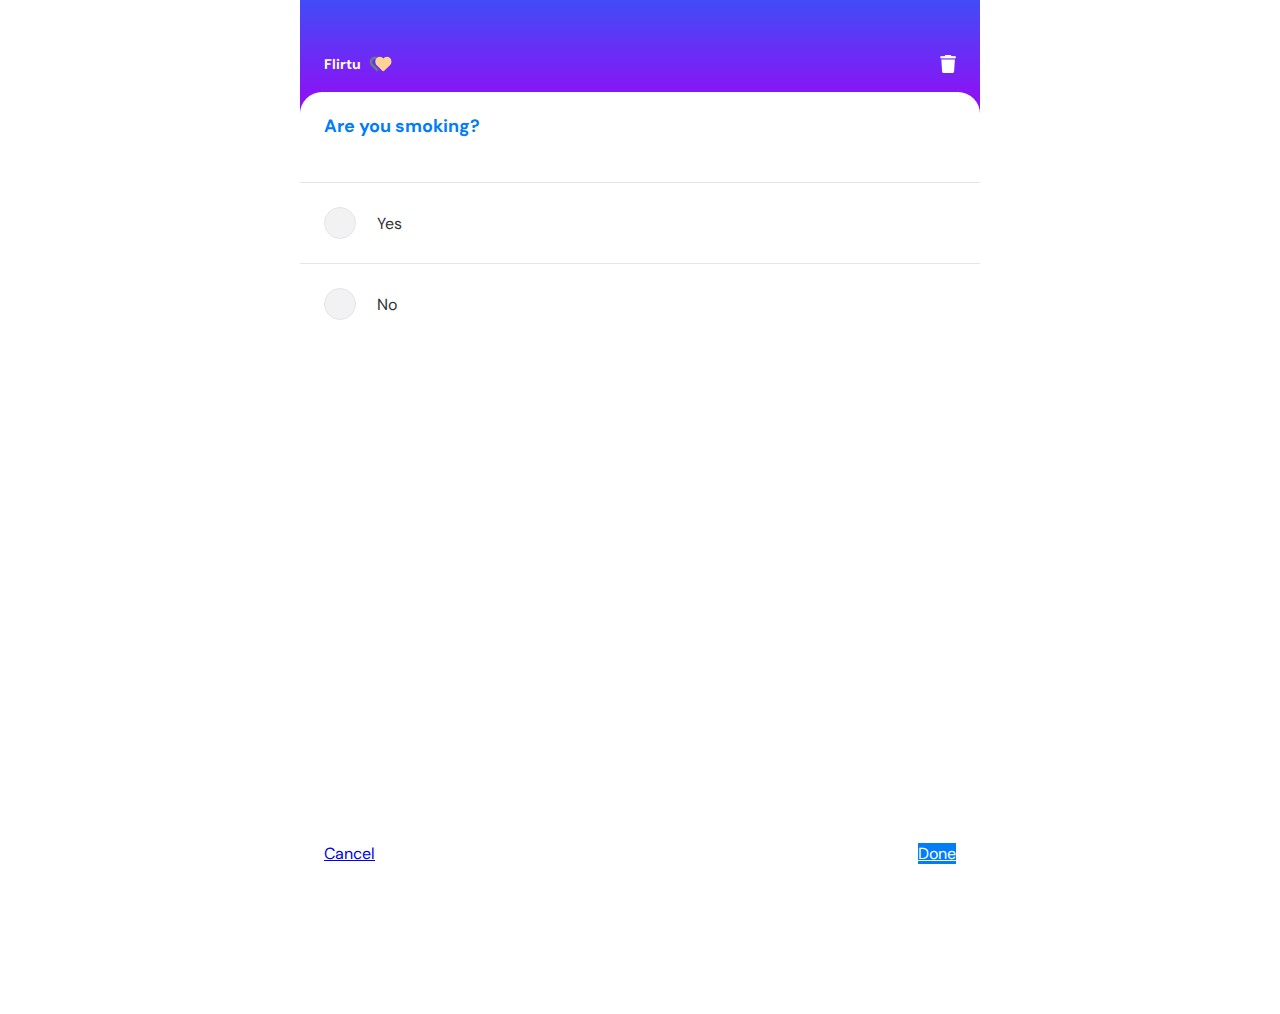
<file: app/edit-answer1.html>
<!DOCTYPE html>
<html lang="en">
<head>
	<meta charset="utf-8">
    <meta name="viewport" content="width=device-width, initial-scale=1">
	<meta http-equiv="X-UA-Compatible" content="ie=edge">
	<meta name="description" content="Dating in telegram">
	<title>Flirtu</title>
	<link href="https://fonts.googleapis.com/css2?family=DM+Sans:wght@400;700&display=swap" rel="stylesheet">
	<link rel="stylesheet" href="css/style.min.css">
</head>
<body>

<div class="content">
	<div class="profile-header profile-header--answer">
		<div class="container">
			<div class="header-logo">
			Flirtu
			<img src="img/heart.png" alt="heart" width="23" height="16">
		</div>
 
		<img src="img/del.png" alt="trush" class="delete" id="delete" width="16" height="18">
		</div>
		
	
	</div>

	<div class="profile-content profile-content--answer">
		<form id="change-form" action="." method="POST">
		<div class="answer-content">
			<div class="container">
				<div class="question">
					Are you smoking?
				</div>


				


			</div>
			
			<div class="questions-list questions-list--answer">
				
		
				<div class="questions-item">
					<div class="container">

						<div class="radio-wrapper">
							<input type="radio" id="1" name="option" class="input-radio">
							<label for="1" class="radio-label"></label>
							<label for="1">Yes</label>
						</div>
						
					</div>
				</div>
	
				<div class="questions-item">
					<div class="container">
						<div class="radio-wrapper">
							<input type="radio" id="2" name="option" class="input-radio">
							<label for="2" class="radio-label"></label>
							<label for="2">No</label>
						</div>
					</div>
				</div>
	
			
			
		
			
		</div>

		</div>
		<div class="profile-buttons">
			<div class="container">
				<a href="your-profile.html" class="button">
					Cancel
				</a>
				<a href="your-profile.html" class="button button--blue">
					Done
				</a>
			</div>
		</div>
		</form>


	</div>

	
	
</div>

<div class="modal" id="modal">
	<div class="modal-content">
		<div class="modal-title">
			Delete question
		</div>

		<div class="profile-buttons">
				<a href="your-profile.html" class="button">
					Cancel
				</a>
				<a href="your-profile.html" class="button button--red">
					Done
				</a>
		</div>
	</div>
</div>


<script>
	document.getElementById('delete').onclick = function() {
	document.getElementById('modal').classList.toggle('active');
 }

</script>

</body>
</html>
</file>
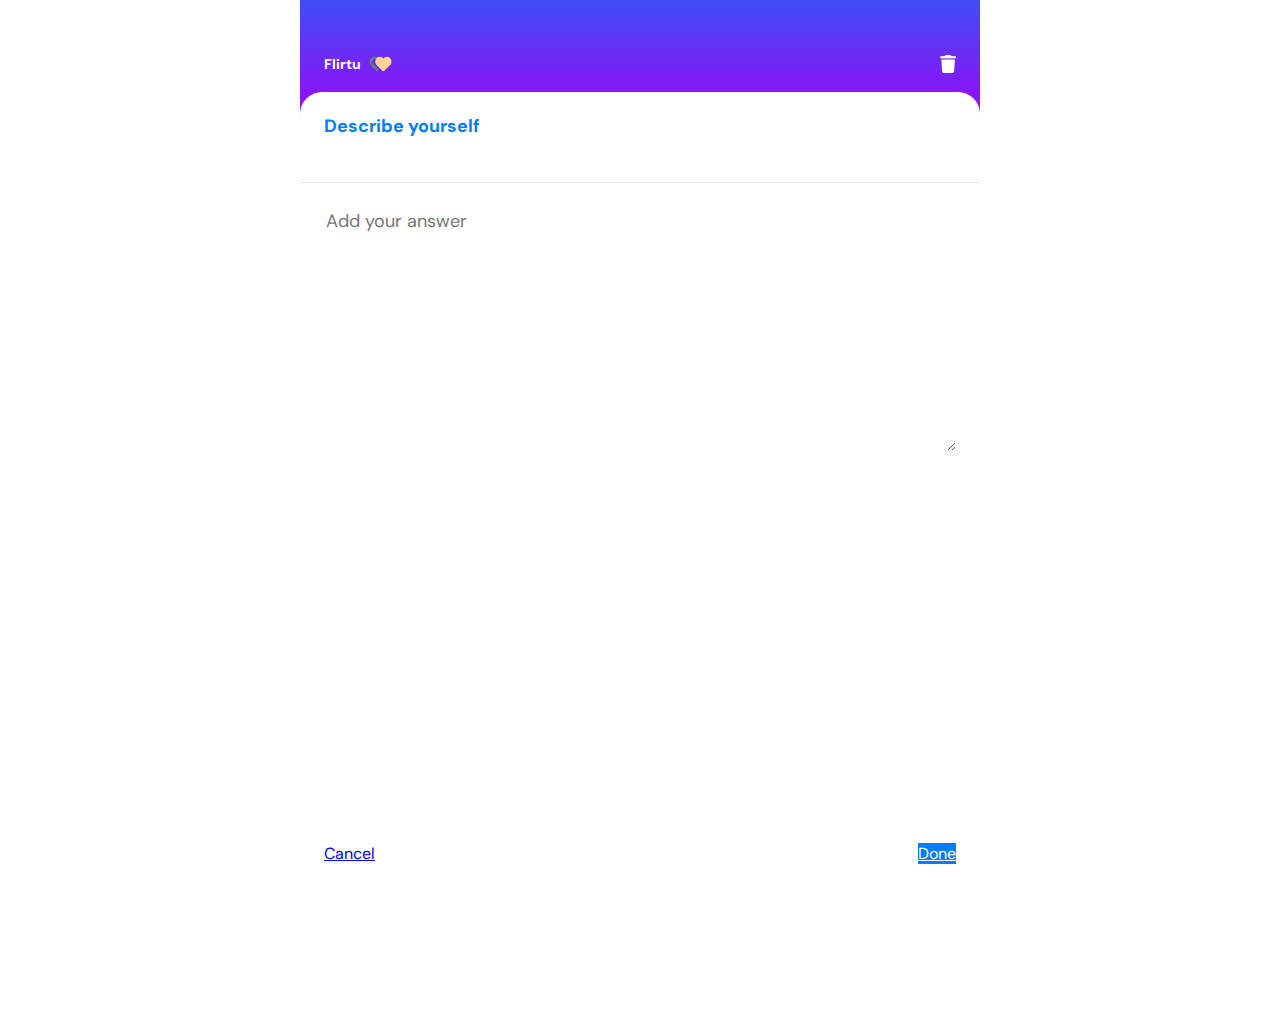
<file: app/edit-answer2.html>
<!DOCTYPE html>
<html lang="en">
<head>
	<meta charset="utf-8">
    <meta name="viewport" content="width=device-width, initial-scale=1">
	<meta http-equiv="X-UA-Compatible" content="ie=edge">
	<meta name="description" content="Dating in telegram">
	<title>Flirtu</title>
	<link href="https://fonts.googleapis.com/css2?family=DM+Sans:wght@400;700&display=swap" rel="stylesheet">
	<link rel="stylesheet" href="css/style.min.css">
</head>
<body>

<div class="content">
	<div class="profile-header profile-header--answer">
		<div class="container">
			<div class="header-logo">
			Flirtu
			<img src="img/heart.png" alt="heart" width="23" height="16">
		</div>
 
		<img src="img/del.png" alt="trush" class="delete" id="delete" width="16" height="18">
		</div>
		
	
	</div>

	<div class="profile-content profile-content--answer">
		<form id="change-form" action="." method="POST">
		<div class="answer-content">
			<div class="container">
				<div class="question">
					Describe yourself
				</div>


				


			</div>
			
			<div class="questions-list questions-list--answer">
		
				<div class="questions-item">
					<div class="container">

						<textarea name="" id="" cols="30" rows="10" class="textarea" placeholder="Add your answer"></textarea>
					</div>
				</div>
	
				
	
			
			
		
			
		</div>

		</div>
		<div class="profile-buttons">
			<div class="container">
				<a href="your-profile.html" class="button">
					Cancel
				</a>
				<a href="your-profile.html" class="button button--blue">
					Done
				</a>
			</div>
		</div>
		</form>


	</div>

	
	
</div>

<div class="modal" id="modal">
	<div class="modal-content">
		<div class="modal-title">
			Delete question
		</div>

		<div class="profile-buttons">
				<a href="your-profile.html" class="button">
					Cancel
				</a>
				<a href="your-profile.html" class="button button--red">
					Done
				</a>
		</div>
	</div>
</div>


<script>
	document.getElementById('delete').onclick = function() {
	document.getElementById('modal').classList.toggle('active');
 }

</script>

</body>
</html>
</file>
<file: app/css/style.min.css>
*{-webkit-box-sizing:border-box;box-sizing:border-box}body{margin:0;padding:0;font-family:"DM Sans",sans-serif;font-size:16px;font-weight:400;color:#323235}.content{width:680px;max-width:100%;margin-left:auto;margin-right:auto;position:relative;min-height:100vh;padding-bottom:150px;background:#fff}.container{padding-left:24px;padding-right:24px;width:100%;-webkit-box-sizing:border-box;box-sizing:border-box}swiper-slide{-webkit-box-align:center;-ms-flex-align:center;align-items:center;height:320px}swiper-slide img{-o-object-fit:cover;object-fit:cover;border-radius:4px}swiper-slide{width:50%}.slider-image{width:100%;height:calc(100% - 26px);-o-object-fit:cover;object-fit:cover;-o-object-position:center;object-position:center}.add-photo{width:100%;height:calc(100% - 26px);background:#d5d4d4;border-radius:4px;display:-webkit-box;display:-ms-flexbox;display:flex;-webkit-box-pack:center;-ms-flex-pack:center;justify-content:center;-webkit-box-align:center;-ms-flex-align:center;align-items:center}.add-photo img{width:50px}.input-file{display:none}.swiper{padding-left:24px}.swiper-date{font-size:14px;color:#667b8a;display:-webkit-box;display:-ms-flexbox;display:flex;-webkit-box-pack:justify;-ms-flex-pack:justify;justify-content:space-between;-webkit-box-align:center;-ms-flex-align:center;align-items:center}.swiper-date img{width:13px}.profile-header{padding-top:55px;padding-bottom:21px;background:-webkit-gradient(linear, left top, left bottom, color-stop(-75.72%, #017DF8), color-stop(84.77%, #8A14F5));background:-o-linear-gradient(top, #017DF8 -75.72%, #8A14F5 84.77%);background:linear-gradient(180deg, #017DF8 -75.72%, #8A14F5 84.77%);position:relative}.profile-header:after{content:"";position:absolute;bottom:0;left:0;height:48px;width:100%;background:#fff;border-top-left-radius:24px;border-top-right-radius:24px}.profile-photo{border-radius:50%;width:200px;height:200px;-o-object-fit:cover;object-fit:cover;-o-object-position:center;object-position:center;display:block;margin-left:auto;margin-right:auto;-webkit-box-shadow:0px 4px 8px rgba(0,0,0,.25);box-shadow:0px 4px 8px rgba(0,0,0,.25);position:relative;z-index:1}.header-logo{display:-webkit-box;display:-ms-flexbox;display:flex;-webkit-box-align:center;-ms-flex-align:center;align-items:center;position:absolute;left:20px;top:23px;color:#fff;font-weight:700;font-size:14px}.header-logo img{margin-left:8px}.profile-content__header{display:-webkit-box;display:-ms-flexbox;display:flex;-webkit-box-pack:justify;-ms-flex-pack:justify;justify-content:space-between;-webkit-box-align:center;-ms-flex-align:center;align-items:center;padding-bottom:24px}.user-name-age-wrapper{display:-webkit-box;display:-ms-flexbox;display:flex;-webkit-box-align:center;-ms-flex-align:center;align-items:center;font-size:28px}.user-name{font-weight:700;margin-right:11px}.user-status{padding:2px 8px;background:#f2f2f2;border-radius:12px;font-size:14px;display:-webkit-box;display:-ms-flexbox;display:flex;-webkit-box-align:center;-ms-flex-align:center;align-items:center}.user-status__circle{width:12px;height:12px;min-width:12px;background:#0bf0c7;border-radius:50%;margin-right:4px}.user-info__item{padding-left:30px;margin-bottom:8px;min-height:21px}.location{background:url("../img/pin.png");background-repeat:no-repeat;background-position:left center}.gifts{background:url("../img/gif.png");background-repeat:no-repeat;background-position:left center}.user-info__items{padding-bottom:12px}.swiper-wrapper{padding-bottom:23px}.questions-item{border-top:1px solid #e3e5ec;padding-top:24px;padding-bottom:24px;position:relative}.question{font-size:18px;font-weight:700;color:#017df8;margin-bottom:4px}.footer{padding-top:69px;padding-bottom:85px;background:-webkit-gradient(linear, left top, left bottom, color-stop(23.57%, #8A14F5), color-stop(186.94%, #017DF8));background:-o-linear-gradient(top, #8A14F5 23.57%, #017DF8 186.94%);background:linear-gradient(180deg, #8A14F5 23.57%, #017DF8 186.94%);position:relative;display:-webkit-box;display:-ms-flexbox;display:flex;-webkit-box-pack:center;-ms-flex-pack:center;justify-content:center;position:absolute;bottom:0;width:100%}.footer:before{content:"";width:100%;height:48px;position:absolute;top:0;left:0;background:#fff;border-radius:0px 0px 24px 24px}.flirtu-logo{background:rgba(255,255,255,.76);border-radius:16px;width:63px;height:63px;display:-webkit-box;display:-ms-flexbox;display:flex;-webkit-box-pack:center;-ms-flex-pack:center;justify-content:center;-webkit-box-align:center;-ms-flex-align:center;align-items:center}.flirtu-logo img{width:39px}.questions-list--edit .questions-item:first-child{border:none}.edit{position:absolute;top:8px;right:8px}.profile-header--answer{padding-bottom:41px}.profile-header--answer .container{display:-webkit-box;display:-ms-flexbox;display:flex;-webkit-box-pack:justify;-ms-flex-pack:justify;justify-content:space-between;-webkit-box-align:center;-ms-flex-align:center;align-items:center}.profile-header--answer .header-logo{position:static}.profile-header--answer:after{height:22px}.profile-content--answer,.profile-content--answer form{min-height:calc(100vh - 150px);display:-webkit-box;display:-ms-flexbox;display:flex;-webkit-box-orient:vertical;-webkit-box-direction:normal;-ms-flex-direction:column;flex-direction:column;-webkit-box-pack:justify;-ms-flex-pack:justify;justify-content:space-between}.profile-buttons .container{display:-webkit-box;display:-ms-flexbox;display:flex;-webkit-box-pack:justify;-ms-flex-pack:justify;justify-content:space-between;-webkit-box-align:center;-ms-flex-align:center;align-items:center}.button--blue{background:#017df8;color:#fff}.questions-list--answer{margin-top:24px}.radio-label{width:32px;height:32px;background:#f2f2f2;border:1px solid #e3e5ec;display:block;border-radius:50%;margin-right:21px;cursor:pointer}label{cursor:pointer}.input-radio{display:none}.radio-wrapper{display:-webkit-box;display:-ms-flexbox;display:flex;-webkit-box-align:center;-ms-flex-align:center;align-items:center}.input-radio:checked+.radio-label{background:url("../img/radio-box.png");background-size:100%;background-repeat:no-repeat;border:none}.modal{position:fixed;top:0;left:0;width:100%;height:100%;background:rgba(37,54,82,.5);z-index:999;display:none}.modal-content{background:#fff;position:absolute;top:50vh;left:50%;-webkit-transform:translateY(-50%) translateX(-50%);-ms-transform:translateY(-50%) translateX(-50%);transform:translateY(-50%) translateX(-50%);width:90%;padding:30px 12px 30px 12px;border-radius:13px;text-align:center;max-width:350px}.modal-content .button{display:-webkit-box;display:-ms-flexbox;display:flex;width:48%;-webkit-box-pack:center;-ms-flex-pack:center;justify-content:center;-webkit-box-align:center;-ms-flex-align:center;align-items:center;height:40px;border-radius:50px;color:#787777;border:1px solid #787777;cursor:pointer}.modal-content .profile-buttons{display:-webkit-box;display:-ms-flexbox;display:flex;-webkit-box-pack:justify;-ms-flex-pack:justify;justify-content:space-between}.modal-content .button--red{color:#fff;border:none}.modal-content .modal-title{margin-bottom:30px;color:var(--tg-theme-text-color)}.modal-title{font-size:28px;font-weight:700;margin-bottom:48px}.button--red{background:#ec305d;color:#fff}.modal.active{display:block}.textarea{width:100%;border:none;outline:none;font-family:"DM Sans",sans-serif;font-size:18px}.photo-list{display:-webkit-box;display:-ms-flexbox;display:flex;-ms-flex-wrap:wrap;flex-wrap:wrap;margin-left:-2%;margin-right:-2%}.photo__item{width:29%;margin:2% 2%;height:183.8px}.photo__item img{border-radius:10px}.photo__item .swiper-date{margin-top:6px}.delite-photo{cursor:pointer}.photo-section{padding-left:14px;padding-right:14px}.photo-wrapper{-ms-flex-wrap:wrap;flex-wrap:wrap;display:-webkit-box;display:-ms-flexbox;display:flex}.photo-item{width:205px;height:205px;border:1px solid red;margin:5px;background:#f8f7ff;border:none;border-radius:10px;display:-webkit-box;display:-ms-flexbox;display:flex;-webkit-box-pack:center;-ms-flex-pack:center;justify-content:center;-webkit-box-align:center;-ms-flex-align:center;align-items:center;position:relative}.photo-item--big{width:420px;height:420px}.photo-item__wrap .photo-item{margin-bottom:10px}.photo-item__wrap .photo-item:last-child{margin-bottom:0}.photo-item{overflow:hidden}.photo-item__img{width:100%;min-width:100%;height:100%;-o-object-fit:cover;object-fit:cover;-o-object-position:center;object-position:center;position:relative;z-index:9}.plus-photo{width:50px;border:2px solid #017df8;padding:10px;border-radius:50%}.delete-photo-item{position:absolute;bottom:0px;right:0px;z-index:10;-webkit-box-pack:center;-ms-flex-pack:center;justify-content:center;-webkit-box-align:center;-ms-flex-align:center;align-items:center;padding:5px 5px;bottom:5px;right:5px;cursor:pointer;display:none}.delete-photo-item img{position:relative;top:1px}.delete-photo-item__wrapper{background:-webkit-gradient(linear, left top, left bottom, color-stop(23.57%, #8A14F5), to(#017DF8));background:-o-linear-gradient(top, #8A14F5 23.57%, #017DF8);background:linear-gradient(180deg, #8A14F5 23.57%, #017DF8);border-radius:5px;padding:3.5px 8px}.delete-photo-item__wrapper img{height:14px}.delete-photo-item--big{border-radius:10px}.delete-photo-item--big .delete-photo-item__wrapper{padding:7px 10px;border-radius:10px}.delete-photo-item--big .delete-photo-item__wrapper img{height:20px}.photo-section{margin-bottom:30px}.photo-plus-wrapper{position:absolute;top:50%;left:50%;-webkit-transform:translateX(-50%) translateY(-50%);-ms-transform:translateX(-50%) translateY(-50%);transform:translateX(-50%) translateY(-50%);width:100%;height:100%;display:-webkit-box;display:-ms-flexbox;display:flex;-webkit-box-pack:center;-ms-flex-pack:center;justify-content:center;-webkit-box-align:center;-ms-flex-align:center;align-items:center}.photo-plus-wrapper label{width:100%;height:100%;display:-webkit-box;display:-ms-flexbox;display:flex;-webkit-box-pack:center;-ms-flex-pack:center;justify-content:center;-webkit-box-align:center;-ms-flex-align:center;align-items:center}.main-photo-wrapper{display:-webkit-box;display:-ms-flexbox;display:flex;-webkit-box-pack:center;-ms-flex-pack:center;justify-content:center;-webkit-box-align:center;-ms-flex-align:center;align-items:center}.main-photo-wrapper .photo-plus-wrapper label{background:rgba(0,0,0,0)}.add-video-button{width:97%;margin-left:auto;margin-right:auto;display:-webkit-box;display:-ms-flexbox;display:flex;-webkit-box-pack:center;-ms-flex-pack:center;justify-content:center;-webkit-box-align:center;-ms-flex-align:center;align-items:center;text-decoration:none;height:65px;font-size:20px;border-radius:50px;margin-top:20px}.main-photo-wrapper{position:relative;width:200px;height:200px;border-radius:50%;background:#f8f7ff;margin-left:auto;margin-right:auto;position:relative;z-index:99}.main-photo__footer{position:absolute;bottom:10px;left:50%;-webkit-transform:translateX(-50%);-ms-transform:translateX(-50%);transform:translateX(-50%);z-index:99}.main-photo__footer img{max-width:20px;max-height:16px;margin:0 5px}.main-photo__footer .delete-main-photo{max-height:14px}.add-video-button{margin-bottom:30px}.photo-list .slider-image{height:100%}.show-more{background:#f8f7ff;width:100%;height:100%;border-radius:10px;display:-webkit-box;display:-ms-flexbox;display:flex;-webkit-box-pack:center;-ms-flex-pack:center;justify-content:center;-webkit-box-align:center;-ms-flex-align:center;align-items:center;color:#017df8;font-weight:600;text-decoration:none}.show-more img{margin-left:5px;width:20px}.slider-image{height:100%}.title{padding-left:24px;font-size:20px;margin-bottom:10px;margin-top:30px;font-weight:700;color:#017df8}.title--stories{margin-top:0}.photo__item,.photo__item:focus{outline:none}.photo__item a,.photo__item:focus a{display:block;outline:none;height:100%;width:100%}swiper-slide a{display:block;outline:none;height:100%}.photo-item a{display:block;width:100%;height:100%}.main-photo__footer{background:-webkit-gradient(linear, left top, left bottom, color-stop(23.57%, #8A14F5), to(#017DF8));background:-o-linear-gradient(top, #8A14F5 23.57%, #017DF8);background:linear-gradient(180deg, #8A14F5 23.57%, #017DF8);display:-webkit-box;display:-ms-flexbox;display:flex;-webkit-box-pack:center;-ms-flex-pack:center;justify-content:center;-webkit-box-align:center;-ms-flex-align:center;align-items:center;height:35px;width:35px;border-radius:50%}.main-photo__footer img{margin-left:0;margin-right:0}.main-photo__footer label{width:100%;height:100%;display:-webkit-box;display:-ms-flexbox;display:flex;-webkit-box-pack:center;-ms-flex-pack:center;justify-content:center;-webkit-box-align:center;-ms-flex-align:center;align-items:center}.modal-suc{display:block}.close-btn{top:15px;right:15px;position:absolute;cursor:pointer}.spinner{width:50px;height:50px;border:2px solid #017df8;border-top:2px solid #f8f7ff;border-radius:50%;-webkit-animation:spin 1s linear infinite;animation:spin 1s linear infinite}@-webkit-keyframes spin{0%{-webkit-transform:rotate(0deg);transform:rotate(0deg)}100%{-webkit-transform:rotate(360deg);transform:rotate(360deg)}}@keyframes spin{0%{-webkit-transform:rotate(0deg);transform:rotate(0deg)}100%{-webkit-transform:rotate(360deg);transform:rotate(360deg)}}.photo-item a+.delete-photo-item{display:block}.banner__link img{margin-left:auto;margin-right:auto;display:block;max-width:100%}.questions-list{padding-top:20px}.banner__link--margin{margin-bottom:20px}.photo-list__container{position:relative;overflow:hidden}.banner__link--photo{min-width:320px;height:100px;margin-left:150px;margin-right:150px}.banner__link{display:block;margin-left:auto;margin-right:auto;width:320px;max-width:100%}.send-msg{width:80px;height:80px;background:-webkit-gradient(linear, left top, left bottom, color-stop(-75.72%, #017DF8), color-stop(84.77%, #8A14F5));background:-o-linear-gradient(top, #017DF8 -75.72%, #8A14F5 84.77%);background:linear-gradient(180deg, #017DF8 -75.72%, #8A14F5 84.77%);border-radius:50%;-webkit-box-shadow:0px 0px 4px rgba(0,0,0,.25);box-shadow:0px 0px 4px rgba(0,0,0,.25);position:fixed;right:10px;bottom:10px;z-index:999;display:-webkit-box;display:-ms-flexbox;display:flex;-webkit-box-pack:center;-ms-flex-pack:center;justify-content:center;-webkit-box-align:center;-ms-flex-align:center;align-items:center;cursor:pointer}.send-msg img{width:40px}.send-msg-wrapper{width:73px;height:73px;display:-webkit-box;display:-ms-flexbox;display:flex;-webkit-box-pack:center;-ms-flex-pack:center;justify-content:center;-webkit-box-align:center;-ms-flex-align:center;align-items:center;background:#fff;border-radius:50%}.main-photo-wrapper{position:relative}.main-photo-wrapper .spinner{position:absolute;top:38%;left:38%}.input-choose{position:absolute;top:0;left:0}.cropped-photo-container img{width:100%}.cropper{max-width:100% !important;height:auto !important;max-height:calc(100vh - 80px)}.cropped-photo-container{min-height:calc(100vh - 80px);background:#000;padding-left:20px;padding-right:20px;padding-top:20px;padding-bottom:20px;display:-webkit-box;display:-ms-flexbox;display:flex;-webkit-box-align:center;-ms-flex-align:center;align-items:center;-webkit-box-pack:center;-ms-flex-pack:center;justify-content:center}.crop-footer{display:-webkit-box;display:-ms-flexbox;display:flex;-webkit-box-pack:justify;-ms-flex-pack:justify;justify-content:space-between;-webkit-box-align:center;-ms-flex-align:center;align-items:center;padding:0 20px;-webkit-box-sizing:border-box;box-sizing:border-box;position:fixed;z-index:999;bottom:0px;left:0;width:100%;background:#000;padding-bottom:20px;padding-top:21px}.crop-cancel,.crop-button{height:60px}.crop-cancel svg{width:80%;max-height:80%}.crop-button{height:60px;border-radius:50%;width:60px;padding:0;border:none}.crop-button svg{width:80%;max-height:80%;background:#157bd3;color:#fff;border:none;outline:none;width:60px;border-radius:50%;font-weight:500;text-align:center;max-height:100%;height:100%;padding:15px;background:-webkit-gradient(linear, left top, left bottom, color-stop(23.57%, #8A14F5), to(#017DF8));background:-o-linear-gradient(top, #8A14F5 23.57%, #017DF8);background:linear-gradient(180deg, #8A14F5 23.57%, #017DF8)}.crop-cancel{background:#fff;color:#000;border:none;outline:none;width:60px;border-radius:50%;font-weight:500;text-align:center}.like-button{background:#21bb31}.like-wrapper{position:fixed;bottom:0;left:0;width:100%;padding-top:15px;padding-left:15px;padding-right:15px;padding-bottom:15px;z-index:999;background:-webkit-gradient(linear, left top, left bottom, from(rgba(255, 255, 255, 0)), color-stop(80%, #FFFFFF));background:-o-linear-gradient(top, rgba(255, 255, 255, 0) 0%, #FFFFFF 80%);background:linear-gradient(180deg, rgba(255, 255, 255, 0) 0%, #FFFFFF 80%);display:-webkit-box;display:-ms-flexbox;display:flex;-webkit-box-orient:vertical;-webkit-box-direction:normal;-ms-flex-direction:column;flex-direction:column;-webkit-box-align:center;-ms-flex-align:center;align-items:center}.like-button{display:-webkit-box;display:-ms-flexbox;display:flex;-webkit-box-pack:center;-ms-flex-pack:center;justify-content:center;-webkit-box-align:center;-ms-flex-align:center;align-items:center;width:100%;padding-top:10px;padding-bottom:10px;border-radius:40px}.like-button img{width:30px}.cancel{color:#949393;margin-top:20px;padding-bottom:2px;padding-left:4px;padding-right:4px;font-weight:500;border-bottom:1px solid #949393;display:inline-block}.cancel--profile{text-align:center;margin-top:10px;margin-left:auto;margin-right:auto}.header-logo{position:static}.profile-top__header{display:-webkit-box;display:-ms-flexbox;display:flex;-webkit-box-align:center;-ms-flex-align:center;align-items:center;padding-left:20px;padding-bottom:35px}.close-profile{width:20px;margin-right:10px;cursor:pointer}.profile-content{background:#fff}.close-profile{padding-top:10px;padding-bottom:10px}.button--fixed{width:100%;max-width:590px}@media only screen and (max-width: 680px){.photo__item{height:50vw}.photo-item{width:30vw;height:30vw;margin:.789vw;overflow:hidden}.photo-item--big{width:61.8vw;height:61.8vw}.photo-item__wrap .photo-item{margin-bottom:1.577vw}.photo-section{padding-left:2vw;padding-right:2vw}.plus-photo{width:9vw;padding:2vw}.add-video-button{height:50px;font-size:18px}.photo__item{height:27vw;width:31.3%;margin:1% 1%}.photo-list__container{padding-left:24px;padding-right:24px;margin-bottom:0}.photo-list__container .photo__item .swiper-date{margin-top:0;font-size:12px}.spinner{width:9vw;height:9vw}.photo-list__container{padding-top:20px}.photo-list{margin-bottom:20px}.banner__link--photo{margin-left:20vw;margin-right:20vw}.main-photo-wrapper .spinner{width:50px;height:50px}.profile-header{padding-top:13px}.photo-section{padding-left:24px;padding-right:24px}.photo-section .photo-item{margin:1%}.photo-item{width:31.3%;height:29vw}.photo-item--big{width:65%;height:59vw}.photo-item__wrap{width:31.3%}.photo-item__wrap .photo-item{width:100%;margin-bottom:4%}}@media only screen and (max-width: 600px){.banner__link--photo{margin-left:18vw;margin-right:18vw}}@media only screen and (max-width: 530px){.banner__link--photo{margin-left:15vw;margin-right:15vw}}@media only screen and (max-width: 480px){swiper-slide{height:60.267vw}.delete-photo-item{min-width:20px;border-radius:5px}.delete-photo-item--big{min-width:25px;border-radius:5px}.banner__link--photo{margin-left:auto;margin-right:auto;margin-top:3vw;margin-bottom:3vw;max-width:100%;min-width:272px}.photo-list{margin-left:auto;margin-right:auto}}
</file>
